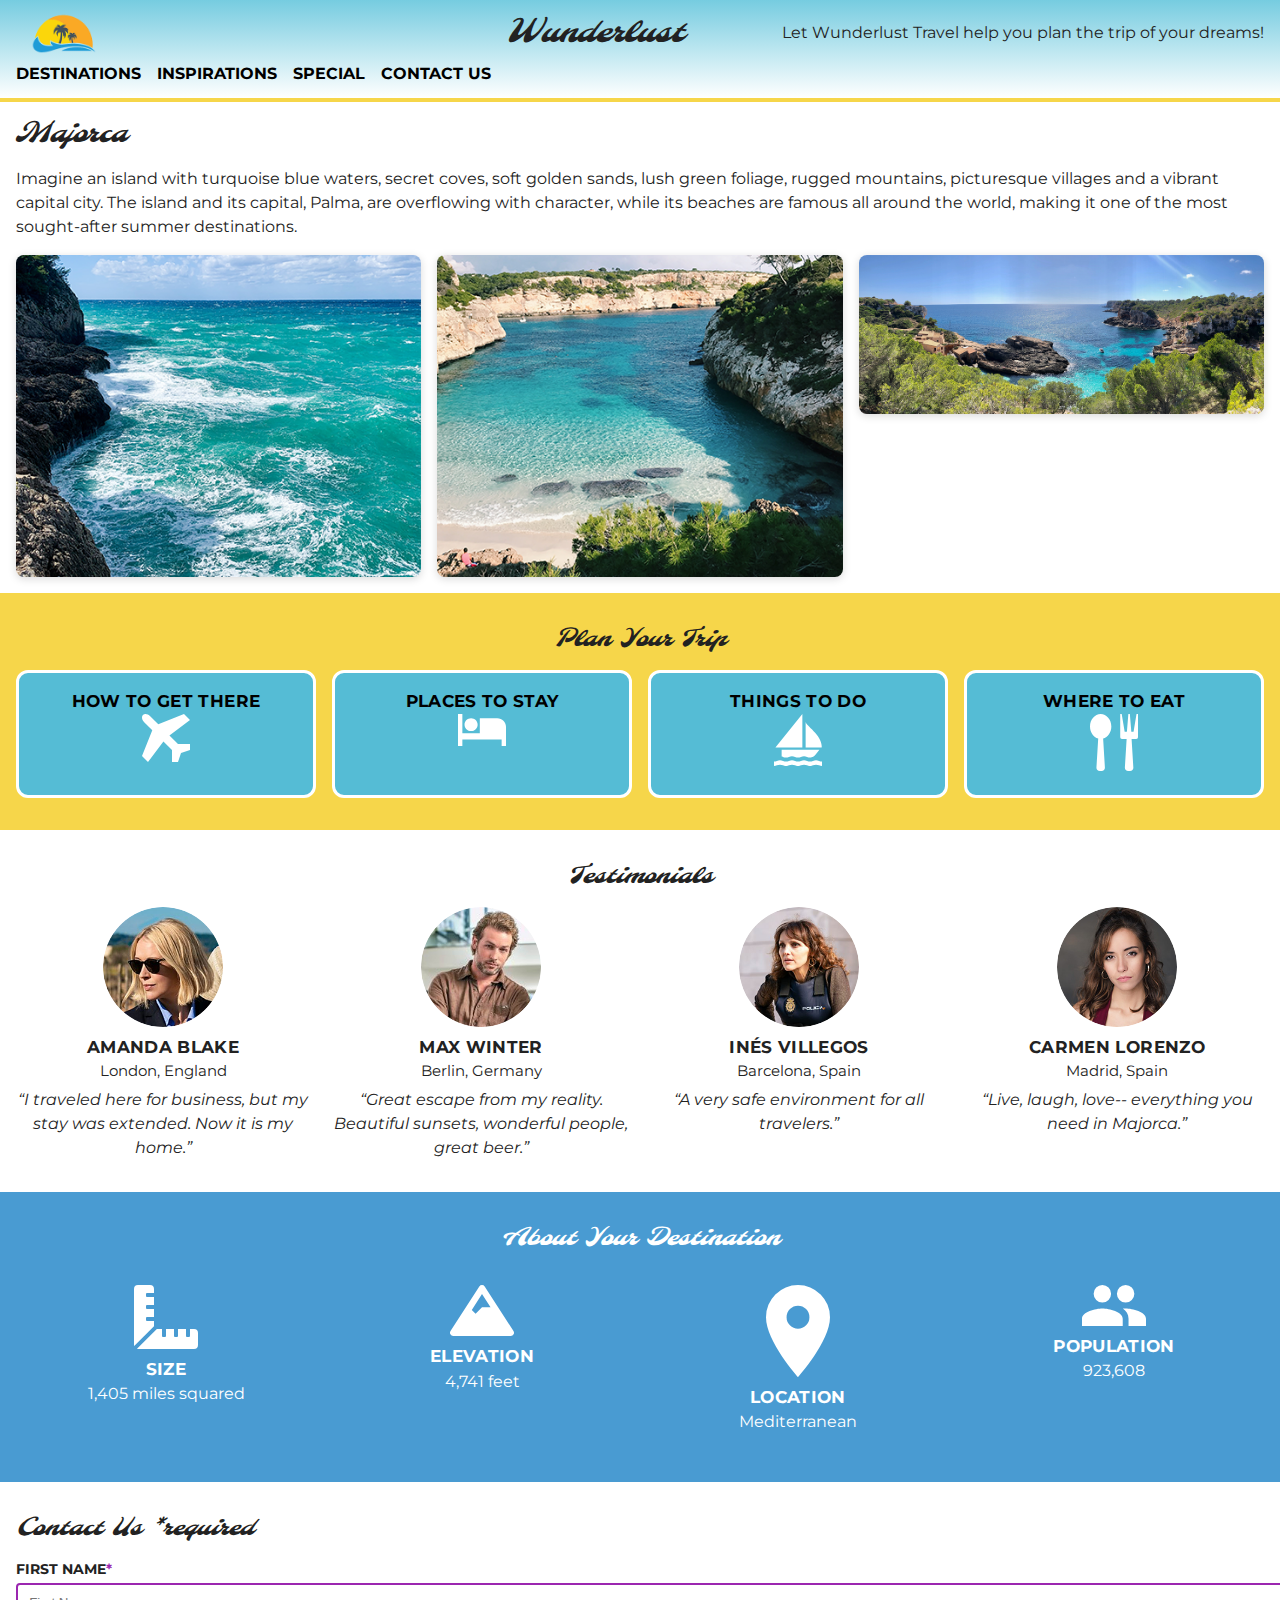
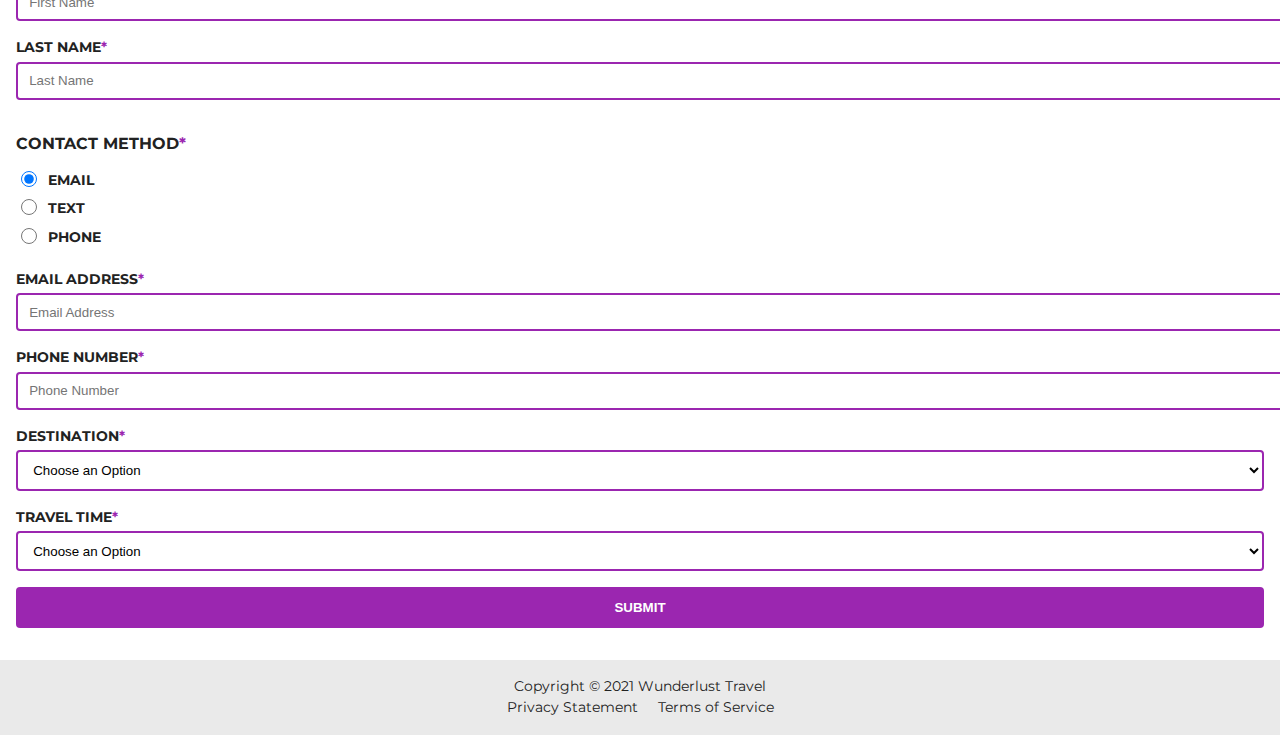
<file: index.html>
﻿<!DOCTYPE html>
<html lang="en">
<head>
    <meta charset="utf-8">
    <meta name="viewport" content="width=device-width, initial-scale=1">
    <meta name="author" content="Jessica Barnett, Christina Carrasquilla">
    <meta name="description" content="Let Wunderlust Travel take you to beautiful Majorca this year! Majorca is a beautiful island and offers beauty and fun to its visitors">
    <meta name="keywords" content="travel, majorca, beach, island, vacation, destination, getaway, restaurants in majorca, entertainment in majorca, testimonials from visitors">
    <title>Wunderlust Travel</title>
    <meta name="robots" content="index,follow">

    <!-- ~~~~~~~~~~ TWITTER CARD TAGS ~~~~~~~~~~ -->
    <meta name="twitter:card" content="summary_large_image">
    <meta name="twitter:site" content="@wunderlusttravel">
    <meta name="twitter:creator" content="@wunderlusttravel">
    <meta name="twitter:title" content="Wunderlust Travel: Majorca">
    <meta name="twitter:description" content="Let Wunderlust Travel take you to beautiful Majorca this year! Majorca is a beautiful island and offers beauty and fun to its visitors">
    <meta name="twitter:image" content="https://wunderlusttravel.com/images/majorca-cove.png">

    <!-- ~~~~~~~~~~ OPEN GRAPH META TAGS ~~~~~~~~~~ -->
    <meta property="og:title" content="See Majorca with Wunderlust Travel">
    <meta property="og:type" content="website">
    <meta property="og:image" content="https://wunderlusttravel.com/images/majorca-cove.png">
    <meta property="og:url" content="https://wunderlusttravel.com/majorca">
    <meta property="og:description" content="Let Wunderlust Travel take you to beautiful Majorca this year! Majorca is a beautiful island and offers beauty and fun to its visitors">
    <!-- ~~~~~~~~~~FAVICON ~~~~~~~~~~ -->
    <link rel="shortcut icon" href="images/favicon.png">

    <!-- ~~~~~~~~~~ GOOGLE FONTS ~~~~~~~~~~ -->
    <link rel="preconnect" href="https://fonts.googleapis.com">
    <link rel="preconnect" href="https://fonts.gstatic.com" crossorigin>
    <link href="https://fonts.googleapis.com/css2?family=Molle:ital@1&family=Montserrat:wght@400;600&display=swap" rel="stylesheet">
    <link href="styles.css" rel="stylesheet">
</head>
<body>
    <a id="skip" href="#main-content">Skip to Main Content</a>
    <!-- styling skip links: https://webaim.org/techniques/css/invisiblecontent/ -->
    <header>
        <a href="index.html" id="logo"><img src="images/logo.png" alt="The Wunderlust logo shows blue waves and the outline of two palm trees against an orange sun"></a>
        <h1>Wunderlust</h1>
        <p>Let Wunderlust Travel help you plan the trip of your dreams!</p>
        <nav>
            <div id="menu-toggle">
                <!-- responsive menu code from (with changes made to match mockups): https://css-tricks.com/three-css-alternatives-to-javascript-navigation/ -->
                <h2 class="sr-only">Main Navigation</h2>
                <!-- hidden but accessible headings from: https://webaim.org/techniques/css/invisiblecontent/ -->
                <input name="toggle" id="toggle" type="checkbox">
                <label for="toggle">Menu</label>
                <ul>
                    <li class="active"><a href="#">Destinations</a></li>
                    <li><a href="#">Inspirations</a></li>
                    <li><a href="#">Special</a></li>
                    <li><a href="#">Contact Us</a></li>
                </ul>
            </div>
        </nav>
    </header>
    <main id="main-content">
        <article>
            <div id="intro">
                <h2>Majorca</h2>
                <p>Imagine an island with turquoise blue waters, secret coves, soft golden sands, lush green foliage, rugged mountains, picturesque villages and a vibrant capital city. The island and its capital, Palma, are overflowing with character, while its beaches are famous all around the world, making it one of the most sought-after summer destinations.</p>
                <div id="img-grid">
                    <img src="images/majorca-waves.png" alt="Turquoise blue waters with white wave caps crashing against a rock cliff">
                    <img src="images/majorca-beach.png" alt="A calm cove with turquoise waters calmly lapping at a light sand beach">
                    <picture>
                        <source srcset="images/majorca-cove-small.png"
                                media="(max-width: 500px)">
                        <img src="images/majorca-cove.png" alt="Deep blue water leading to the horizon with the island and trees in the foreground">
                    </picture>
                </div>
            </div>
            <section id="plan">
                <h3>Plan Your Trip</h3>
                <div>
                    <section>
                        <h4>How to Get There</h4>
                        <a href="#" title="Search for flights">
                            <img src="images/get.svg" alt="airplane icon">
                        </a>
                    </section>
                    <section>
                        <h4>Places to Stay</h4>
                        <a href="#" title="Search for hotels">
                            <img src="images/stay.svg" alt="bed icon">
                        </a>
                    </section>
                    <section>
                        <h4>Things to Do</h4>
                        <a href="#" title="Search for Activities">
                            <img src="images/do.svg" alt="sailboat icon">
                        </a>
                    </section>
                    <section>
                        <h4>Where to Eat</h4>
                        <a href="#" title="Search for Restaurants">
                            <img src="images/eat.svg" alt="fork and spoon icon">
                        </a>
                    </section>
                </div>
            </section>
            <section id="testimonials">
                <h3>Testimonials</h3>
                <div>
                    <section>
                        <img src="images/miranda-blake.png" alt="Miranda Blake has a blonde bob and is wearing dark sunglasses">
                        <h4>Amanda Blake</h4>
                        <p>London, England</p>
                        <q>I traveled here for business, but my stay was extended. Now it is my home.</q>
                    </section>
                    <section>
                        <img src="images/max-winter.png" alt="Max Winter has dark blonde hair and a trimmed beard and mustache">
                        <h4>Max Winter</h4>
                        <p>Berlin, Germany</p>
                        <q>Great escape from my reality. Beautiful sunsets, wonderful people, great beer.</q>
                    </section>
                    <section>
                        <img src="images/ines-villegoes.png" alt="Ines Villegos has shoulder-length, wavy, brown hair and is wearing a brown sweater">
                        <h4>Inés Villegos</h4>
                        <p>Barcelona, Spain</p>
                        <q>A very safe environment for all travelers.</q>
                    </section>
                    <section>
                        <img src="images/carmen-lorenzo.png" alt="Carmen Lorenzo has long, dark brown hair and is wearing gold hoop earrings">
                        <h4>Carmen Lorenzo</h4>
                        <p>Madrid, Spain</p>
                        <q>Live, laugh, love-- everything you need in Majorca.</q>
                    </section>
                </div>
            </section>
            <section id="about">
                <h3>About Your Destination</h3>
                <div>
                    <section>
                        <img src="images/size.svg" alt="ruler icon">
                        <h4>Size</h4>
                        <p>1,405 miles squared</p>
                    </section>
                    <section>
                        <img src="images/elevation.svg" alt="mountain icon">
                        <h4>Elevation</h4>
                        <p>4,741 feet</p>
                    </section>
                    <section>
                        <img src="images/location.svg" alt="location pin icon">
                        <h4>Location</h4>
                        <p>Mediterranean</p>
                    </section>
                    <section>
                        <img src="images/population.svg" alt="people icon">
                        <h4>Population</h4>
                        <p>923,608</p>
                    </section>
                </div>
            </section>
            <section id="contact">
                <h3>Contact Us <span class="form-required">*required</span></h3>
                <form method="post" action="https://wp.zybooks.com/form-viewer.php">
                    <div id="names">
                        <label for="fName">First Name<span class="required">*</span></label>
                        <input type="text" name="fName" id="fName" autocomplete="given-name" placeholder="First Name" required>
                        <!-- custom input styles from https://moderncss.dev/custom-css-styles-for-form-inputs-and-textareas/ -->
                        <label for="lName">Last Name<span class="required">*</span></label>
                        <input type="text" name="lName" id="lName" autocomplete="family-name" placeholder="Last Name" required>
                    </div>
                    <div id="nums">
                        <fieldset>
                            <legend>Contact Method<span class="required">*</span></legend>
                            <!-- custom radio button styles from https://moderncss.dev/pure-css-custom-styled-radio-buttons/ -->
                            <label for="prefEmail">
                                <span class="radio-input">
                                    <input type="radio" name="contactPref" id="prefEmail" required checked>
                                    <span class="radio-control"></span>
                                </span>
                                <span class="radio-label">Email</span>
                            </label>
                            <label for="prefText">
                                <span class="radio-input">
                                    <input type="radio" name="contactPref" id="prefText">
                                    <span class="radio-control"></span>
                                </span>
                                <span class="radio-label">Text</span>
                            </label>
                            <label for="prefPhone">
                                <span class="radio-input">
                                    <input type="radio" name="contactPref" id="prefPhone">
                                    <span class="radio-control"></span>
                                </span>
                                <span class="radio-label">Phone</span>
                            </label>
                        </fieldset>
                        <label for="email">Email Address<span class="required">*</span></label>
                        <input type="email" name="email" id="email" autocomplete="email" placeholder="Email Address" required>
                        <label for="phone">Phone Number<span class="required">*</span></label>
                        <input type="tel" name="phone" id="phone" autocomplete="tel" placeholder="Phone Number" required>
                    </div>
                    <div id="selects">
                        <!-- custom select styles from: https://moderncss.dev/custom-select-styles-with-pure-css/ -->
                        <label for="destination">Destination<span class="required">*</span></label>
                        <div class="custom-select">
                            <select name="destination" id="destination" required>
                                <option value="" disabled selected>Choose an Option</option>
                                <option value="barcelona">Barcelona</option>
                                <option value="granada">Granada</option>
                                <option value="ibiza">Ibiza</option>
                                <option value="madrid">Madrid</option>
                                <option value="majora">Majora</option>
                                <option value="seville">Seville</option>
                                <option value="tenerife">Tenerife</option>
                                <option value="valencia">Valencia</option>
                            </select>
                            <span class="focus"></span>
                        </div>
                        <label for="travelTime">Travel Time<span class="required">*</span></label>
                        <div class="custom-select">
                            <select name="travelTime" id="travelTime" required>
                                <option value="" disabled selected>Choose an Option</option>
                                <option value="fall">Fall</option>
                                <option value="winter">Winter</option>
                                <option value="spring">Spring</option>
                                <option value="summer">Summer</option>
                                <option value="flexible">Flexible</option>
                            </select>
                            <span class="focus"></span>
                        </div>
                        <input type="submit" name="mySubmit" id="mySubmit" value="Submit">
                    </div>
                </form>
            </section>
        </article>
    </main>
    <footer>
        <p>Copyright &copy; 2021 Wunderlust Travel</p>
        <a href="#">Privacy Statement</a>
        <a href="#">Terms of Service</a>
    </footer>
</body>
</html>
</file>
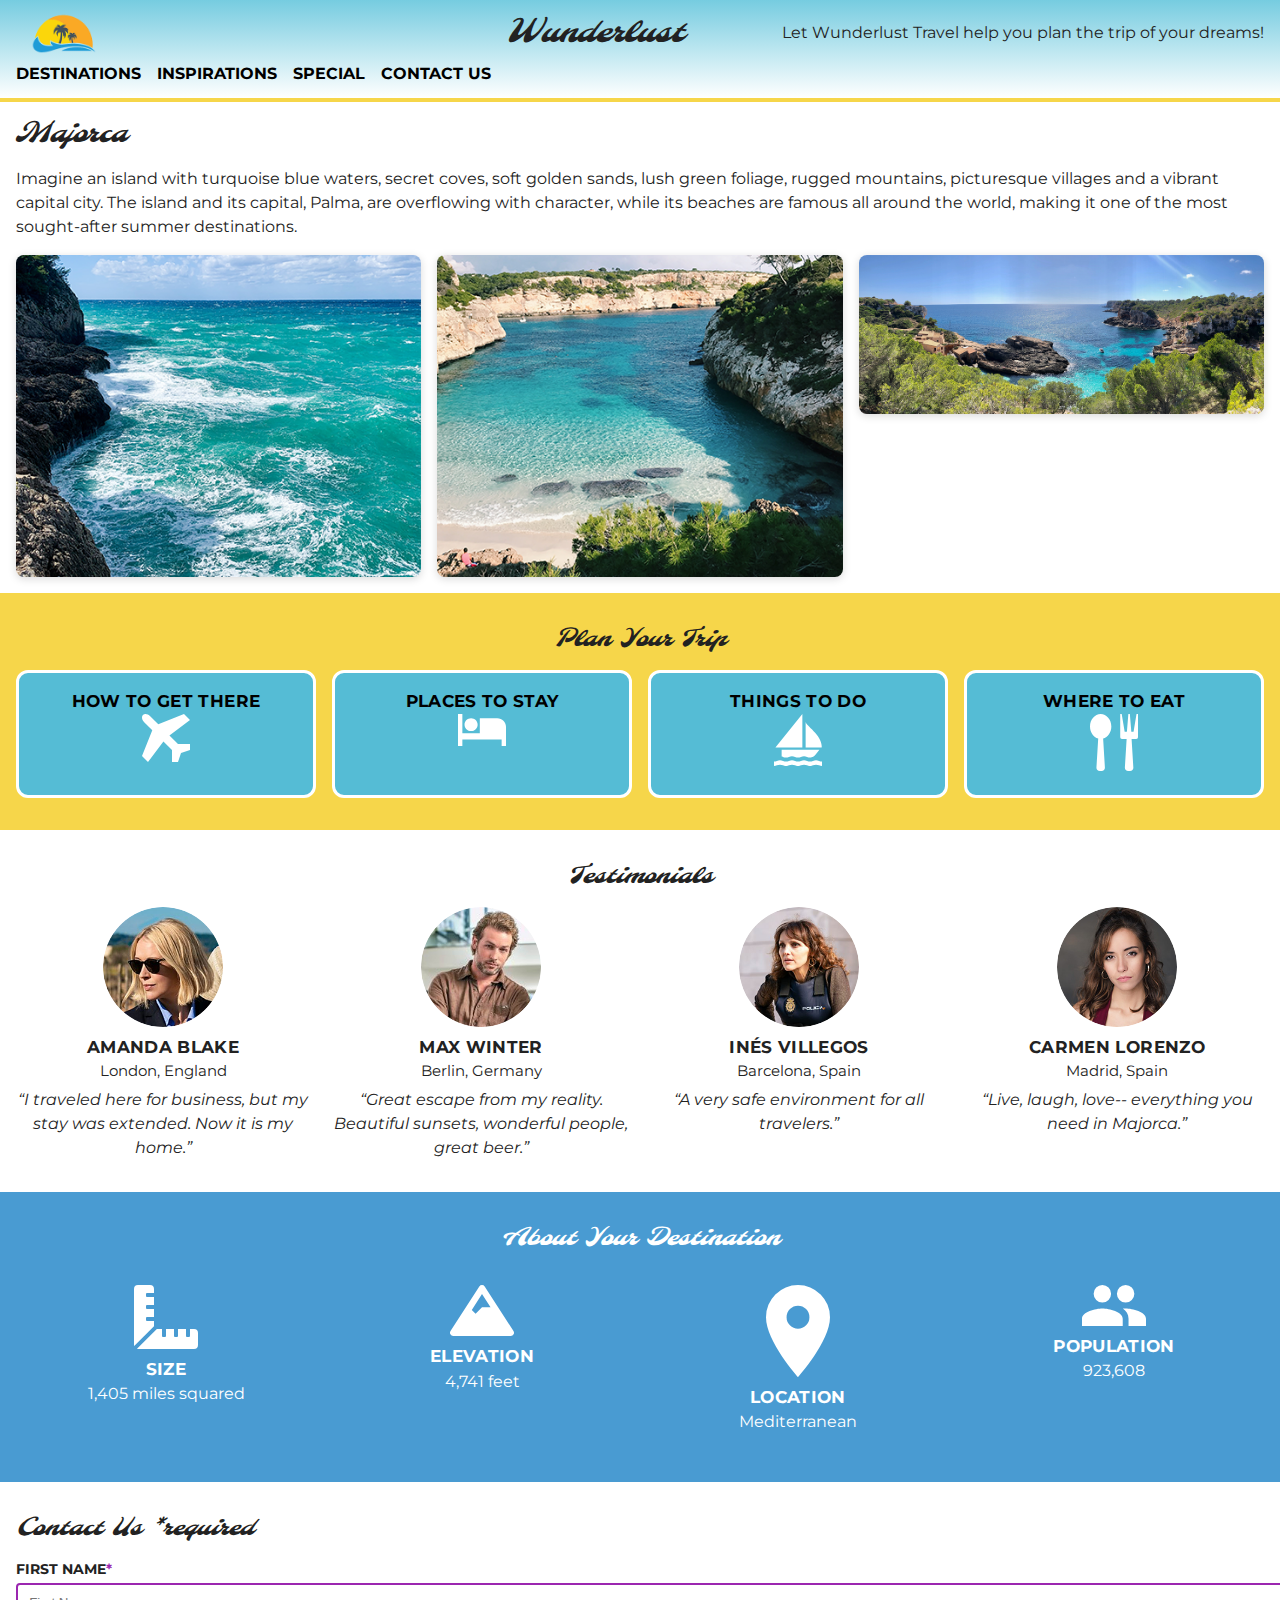
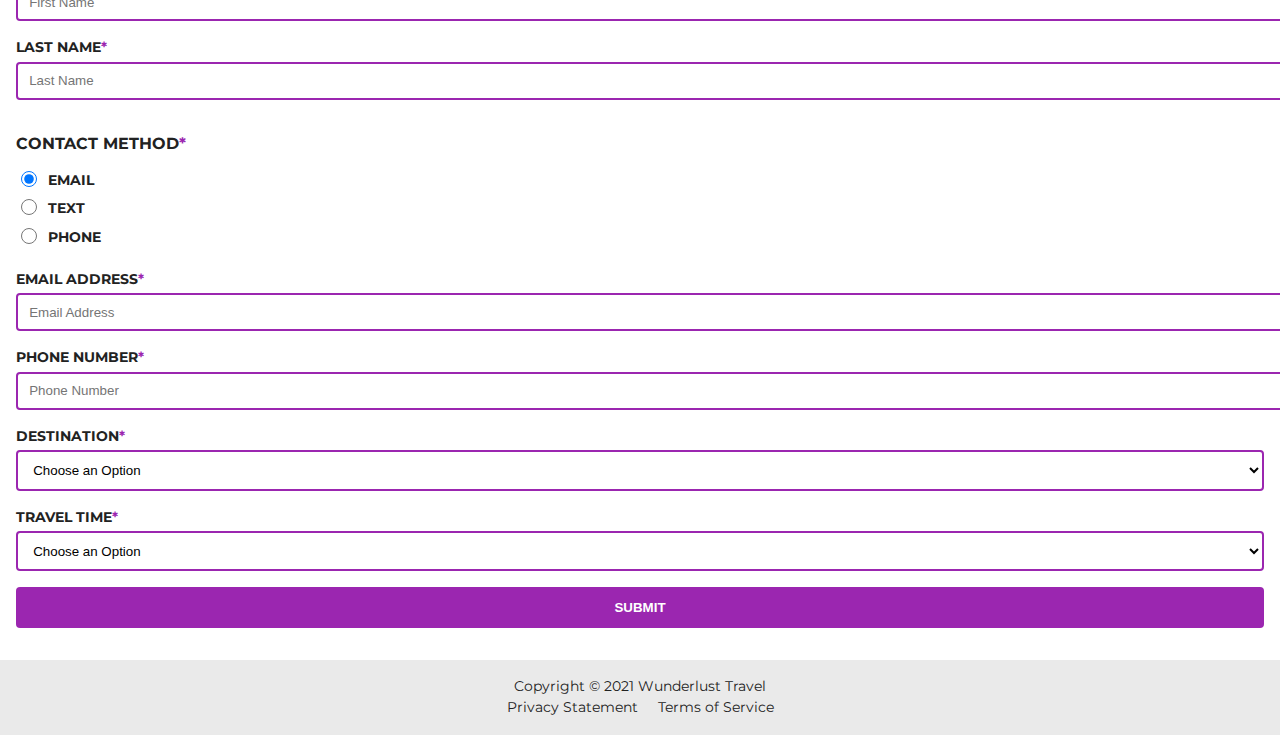
<file: HTMLPage1.html>
﻿<!DOCTYPE html>
<html lang="en">
<head>
    <meta charset="utf-8">
    <meta name="viewport" content="width=device-width, initial-scale=1">
    <meta name="author" content="Jessica Barnett, Christina Carrasquilla">
    <meta name="description" content="Let Wunderlust Travel take you to beautiful Majorca this year! Majorca is a beautiful island and offers beauty and fun to its visitors">
    <meta name="keywords" content="travel, majorca, beach, island, vacation, destination, getaway, restaurants in majorca, entertainment in majorca, testimonials from visitors">
    <title>Wunderlust Travel</title>
    <meta name="robots" content="index,follow">

    <!-- ~~~~~~~~~~ TWITTER CARD TAGS ~~~~~~~~~~ -->
    <meta name="twitter:card" content="summary_large_image">
    <meta name="twitter:site" content="@wunderlusttravel">
    <meta name="twitter:creator" content="@wunderlusttravel">
    <meta name="twitter:title" content="Wunderlust Travel: Majorca">
    <meta name="twitter:description" content="Let Wunderlust Travel take you to beautiful Majorca this year! Majorca is a beautiful island and offers beauty and fun to its visitors">
    <meta name="twitter:image" content="https://wunderlusttravel.com/images/majorca-cove.png">

    <!-- ~~~~~~~~~~ OPEN GRAPH META TAGS ~~~~~~~~~~ -->
    <meta property="og:title" content="See Majorca with Wunderlust Travel">
    <meta property="og:type" content="website">
    <meta property="og:image" content="https://wunderlusttravel.com/images/majorca-cove.png">
    <meta property="og:url" content="https://wunderlusttravel.com/majorca">
    <meta property="og:description" content="Let Wunderlust Travel take you to beautiful Majorca this year! Majorca is a beautiful island and offers beauty and fun to its visitors">
    <!-- ~~~~~~~~~~FAVICON ~~~~~~~~~~ -->
    <link rel="shortcut icon" href="images/favicon.png">

    <!-- ~~~~~~~~~~ GOOGLE FONTS ~~~~~~~~~~ -->
    <link rel="preconnect" href="https://fonts.googleapis.com">
    <link rel="preconnect" href="https://fonts.gstatic.com" crossorigin>
    <link href="https://fonts.googleapis.com/css2?family=Molle:ital@1&family=Montserrat:wght@400;600&display=swap" rel="stylesheet">
    <link href="styles.css" rel="stylesheet">
</head>
<body>
    <a id="skip" href="#main-content">Skip to Main Content</a>
    <!-- styling skip links: https://webaim.org/techniques/css/invisiblecontent/ -->
    <header>
        <a href="index.html" id="logo"><img src="images/logo.png" alt="The Wunderlust logo shows blue waves and the outline of two palm trees against an orange sun"></a>
        <h1>Wunderlust</h1>
        <p>Let Wunderlust Travel help you plan the trip of your dreams!</p>
        <nav>
            <div id="menu-toggle">
                <!-- responsive menu code from (with changes made to match mockups): https://css-tricks.com/three-css-alternatives-to-javascript-navigation/ -->
                <h2 class="sr-only">Main Navigation</h2>
                <!-- hidden but accessible headings from: https://webaim.org/techniques/css/invisiblecontent/ -->
                <input name="toggle" id="toggle" type="checkbox">
                <label for="toggle">Menu</label>
                <ul>
                    <li class="active"><a href="#">Destinations</a></li>
                    <li><a href="#">Inspirations</a></li>
                    <li><a href="#">Special</a></li>
                    <li><a href="#">Contact Us</a></li>
                </ul>
            </div>
        </nav>
    </header>
    <main id="main-content">
        <article>
            <div id="intro">
                <h2>Majorca</h2>
                <p>Imagine an island with turquoise blue waters, secret coves, soft golden sands, lush green foliage, rugged mountains, picturesque villages and a vibrant capital city. The island and its capital, Palma, are overflowing with character, while its beaches are famous all around the world, making it one of the most sought-after summer destinations.</p>
                <div id="img-grid">
                    <img src="images/majorca-waves.png" alt="Turquoise blue waters with white wave caps crashing against a rock cliff">
                    <img src="images/majorca-beach.png" alt="A calm cove with turquoise waters calmly lapping at a light sand beach">
                    <picture>
                        <source srcset="images/majorca-cove-small.png"
                                media="(max-width: 500px)">
                        <img src="images/majorca-cove.png" alt="Deep blue water leading to the horizon with the island and trees in the foreground">
                    </picture>
                </div>
            </div>
            <section id="plan">
                <h3>Plan Your Trip</h3>
                <div>
                    <section>
                        <h4>How to Get There</h4>
                        <a href="#" title="Search for flights">
                            <img src="images/get.svg" alt="airplane icon">
                        </a>
                    </section>
                    <section>
                        <h4>Places to Stay</h4>
                        <a href="#" title="Search for hotels">
                            <img src="images/stay.svg" alt="bed icon">
                        </a>
                    </section>
                    <section>
                        <h4>Things to Do</h4>
                        <a href="#" title="Search for Activities">
                            <img src="images/do.svg" alt="sailboat icon">
                        </a>
                    </section>
                    <section>
                        <h4>Where to Eat</h4>
                        <a href="#" title="Search for Restaurants">
                            <img src="images/eat.svg" alt="fork and spoon icon">
                        </a>
                    </section>
                </div>
            </section>
            <section id="testimonials">
                <h3>Testimonials</h3>
                <div>
                    <section>
                        <img src="images/miranda-blake.png" alt="Miranda Blake has a blonde bob and is wearing dark sunglasses">
                        <h4>Amanda Blake</h4>
                        <p>London, England</p>
                        <q>I traveled here for business, but my stay was extended. Now it is my home.</q>
                    </section>
                    <section>
                        <img src="images/max-winter.png" alt="Max Winter has dark blonde hair and a trimmed beard and mustache">
                        <h4>Max Winter</h4>
                        <p>Berlin, Germany</p>
                        <q>Great escape from my reality. Beautiful sunsets, wonderful people, great beer.</q>
                    </section>
                    <section>
                        <img src="images/ines-villegoes.png" alt="Ines Villegos has shoulder-length, wavy, brown hair and is wearing a brown sweater">
                        <h4>Inés Villegos</h4>
                        <p>Barcelona, Spain</p>
                        <q>A very safe environment for all travelers.</q>
                    </section>
                    <section>
                        <img src="images/carmen-lorenzo.png" alt="Carmen Lorenzo has long, dark brown hair and is wearing gold hoop earrings">
                        <h4>Carmen Lorenzo</h4>
                        <p>Madrid, Spain</p>
                        <q>Live, laugh, love-- everything you need in Majorca.</q>
                    </section>
                </div>
            </section>
            <section id="about">
                <h3>About Your Destination</h3>
                <div>
                    <section>
                        <img src="images/size.svg" alt="ruler icon">
                        <h4>Size</h4>
                        <p>1,405 miles squared</p>
                    </section>
                    <section>
                        <img src="images/elevation.svg" alt="mountain icon">
                        <h4>Elevation</h4>
                        <p>4,741 feet</p>
                    </section>
                    <section>
                        <img src="images/location.svg" alt="location pin icon">
                        <h4>Location</h4>
                        <p>Mediterranean</p>
                    </section>
                    <section>
                        <img src="images/population.svg" alt="people icon">
                        <h4>Population</h4>
                        <p>923,608</p>
                    </section>
                </div>
            </section>
            <section id="contact">
                <h3>Contact Us <span class="form-required">*required</span></h3>
                <form method="post" action="https://wp.zybooks.com/form-viewer.php">
                    <div id="names">
                        <label for="fName">First Name<span class="required">*</span></label>
                        <input type="text" name="fName" id="fName" autocomplete="given-name" placeholder="First Name" required>
                        <!-- custom input styles from https://moderncss.dev/custom-css-styles-for-form-inputs-and-textareas/ -->
                        <label for="lName">Last Name<span class="required">*</span></label>
                        <input type="text" name="lName" id="lName" autocomplete="family-name" placeholder="Last Name" required>
                    </div>
                    <div id="nums">
                        <fieldset>
                            <legend>Contact Method<span class="required">*</span></legend>
                            <!-- custom radio button styles from https://moderncss.dev/pure-css-custom-styled-radio-buttons/ -->
                            <label for="prefEmail">
                                <span class="radio-input">
                                    <input type="radio" name="contactPref" id="prefEmail" required checked>
                                    <span class="radio-control"></span>
                                </span>
                                <span class="radio-label">Email</span>
                            </label>
                            <label for="prefText">
                                <span class="radio-input">
                                    <input type="radio" name="contactPref" id="prefText">
                                    <span class="radio-control"></span>
                                </span>
                                <span class="radio-label">Text</span>
                            </label>
                            <label for="prefPhone">
                                <span class="radio-input">
                                    <input type="radio" name="contactPref" id="prefPhone">
                                    <span class="radio-control"></span>
                                </span>
                                <span class="radio-label">Phone</span>
                            </label>
                        </fieldset>
                        <label for="email">Email Address<span class="required">*</span></label>
                        <input type="email" name="email" id="email" autocomplete="email" placeholder="Email Address" required>
                        <label for="phone">Phone Number<span class="required">*</span></label>
                        <input type="tel" name="phone" id="phone" autocomplete="tel" placeholder="Phone Number" required>
                    </div>
                    <div id="selects">
                        <!-- custom select styles from: https://moderncss.dev/custom-select-styles-with-pure-css/ -->
                        <label for="destination">Destination<span class="required">*</span></label>
                        <div class="custom-select">
                            <select name="destination" id="destination" required>
                                <option value="" disabled selected>Choose an Option</option>
                                <option value="barcelona">Barcelona</option>
                                <option value="granada">Granada</option>
                                <option value="ibiza">Ibiza</option>
                                <option value="madrid">Madrid</option>
                                <option value="majora">Majora</option>
                                <option value="seville">Seville</option>
                                <option value="tenerife">Tenerife</option>
                                <option value="valencia">Valencia</option>
                            </select>
                            <span class="focus"></span>
                        </div>
                        <label for="travelTime">Travel Time<span class="required">*</span></label>
                        <div class="custom-select">
                            <select name="travelTime" id="travelTime" required>
                                <option value="" disabled selected>Choose an Option</option>
                                <option value="fall">Fall</option>
                                <option value="winter">Winter</option>
                                <option value="spring">Spring</option>
                                <option value="summer">Summer</option>
                                <option value="flexible">Flexible</option>
                            </select>
                            <span class="focus"></span>
                        </div>
                        <input type="submit" name="mySubmit" id="mySubmit" value="Submit">
                    </div>
                </form>
            </section>
        </article>
    </main>
    <footer>
        <p>Copyright &copy; 2021 Wunderlust Travel</p>
        <a href="#">Privacy Statement</a>
        <a href="#">Terms of Service</a>
    </footer>
</body>
</html>
</file>
<file: styles.css>
﻿/* ========= Wunderlust Majorca — styles.css =========
  
   ------------------------------------------------- */

/* ---------- RESET (Meyer v2 trimmed) ---------- */
html, body, div, span, applet, object, iframe,
h1, h2, h3, h4, h5, h6, p, blockquote, pre,
a, abbr, acronym, address, big, cite, code,
del, dfn, em, img, ins, kbd, q, s, samp, small,
strike, strong, sub, sup, tt, var, b, u, i, center,
dl, dt, dd, ol, ul, li, fieldset, form, label, legend,
table, caption, tbody, tfoot, thead, tr, th, td,
article, aside, canvas, details, embed, figure,
figcaption, footer, header, hgroup, menu, nav,
output, ruby, section, summary, time, mark, audio, video {
    margin: 0;
    padding: 0;
    border: 0;
    font: inherit;
    vertical-align: baseline;
}

article, aside, details, figcaption, figure,
footer, header, hgroup, menu, nav, section {
    display: block;
}

ol, ul {
    list-style: none;
}

table {
    border-collapse: collapse;
    border-spacing: 0;
}

/* ---------- ROOT / TOKENS ---------- */
:root {
    --yellow: #F6D64A;
    --teal: #55BCD5;
    --purple: #9B26B0;
    --blue: #499BD2;
    --dark: #222222;
    --light: #EAEAEA;
    --white: #FFFFFF;
    --black: #000000;
    --header-gradient: linear-gradient(to bottom, #76cce0, #ffffff);
    --heading: "Molle", cursive;
    --body: "Montserrat", Helvetica, Arial, sans-serif;
    /* rhythm */
    --gap-1: .5rem;
    --gap-2: 1rem;
    --gap-3: 1.5rem;
}

/* ---------- BASE TYPOGRAPHY ---------- */
html {
    font-size: 16px;
}

body {
    line-height: 1.5;
    font-family: var(--body);
    color: var(--dark);
    background: var(--white);
}

h1, h2, h3 {
    font-family: var(--heading);
    font-style: italic;
    line-height: 1.2;
}

h1 {
    font-size: 2rem;
}

h2 {
    font-size: 1.75rem;
}

h3 {
    font-size: 1.5rem;
}

h4 {
    font-family: var(--body);
    text-transform: uppercase;
    font-weight: 700;
    font-size: 1.05rem;
    letter-spacing: .02em;
}

/* ---------- ACCESSIBILITY ---------- */
.sr-only {
    position: absolute;
    width: 1px;
    height: 1px;
    padding: 0;
    margin: 0;
    overflow: hidden;
    clip: rect(0,0,0,0);
    white-space: nowrap;
    border: 0;
}

#skip {
    position: absolute;
    left: 0;
    top: -40px;
    background: var(--black);
    color: var(--white);
    padding: .5rem .75rem;
    z-index: 999;
}

    #skip:focus {
        top: 0;
    }

/* =====================================================
   HEADER
   ===================================================== */
header {
    display: grid;
    grid-template-columns: auto 1fr;
    gap: var(--gap-1) var(--gap-2);
    align-items: center;
    background: var(--header-gradient);
    padding: .75rem 1rem;
    border-bottom: 4px solid var(--yellow);
}

/* logo */
#logo img {
    width: 96px;
    height: auto;
    display: block;
}

/* title + tagline */
.title-group {
    text-align: center;
}

    .title-group h1 {
        margin: 0;
        font-size: 1.9rem;
    }

    .title-group p {
        margin: .25rem 0 0;
        font-size: .95rem;
    }

/* nav (mobile: yellow button) */
nav#menu-toggle {
    grid-column: 1 / -1;
    justify-self: end;
    width: 100%;
}

#menu-toggle input {
    position: absolute;
    opacity: 0;
}

#menu-toggle label {
    display: inline-block;
    padding: .45rem 1rem;
    background: var(--yellow);
    color: var(--black);
    border: 0;
    border-radius: .35rem;
    font-weight: 700;
    text-transform: uppercase;
    cursor: pointer;
}

#menu-toggle ul {
    display: none;
    margin: .75rem 0 0;
    padding: 0;
    background: var(--teal);
    border-radius: .5rem;
}

#menu-toggle input:checked + label + ul {
    display: block;
}

#menu-toggle li a {
    display: block;
    padding: .75rem 1rem;
    color: var(--black);
    text-decoration: none;
    font-weight: 700;
    text-transform: uppercase;
}

@media (hover:hover) {
    #menu-toggle li a:hover {
        background: rgba(255,255,255,.35);
    }
}

/* =====================================================
   INTRO
   ===================================================== */
#intro {
    padding: 1rem;
    display: grid;
    gap: var(--gap-2);
}

    #intro h2 {
        margin: 0;
    }

    #intro p {
        margin: 0;
    }

/* image grid: 1 → 2 → 3 cols */
#img-grid {
    display: grid;
    grid-template-columns: 1fr;
    gap: var(--gap-2);
}

    #img-grid img,
    #img-grid picture img {
        width: 100%;
        height: auto;
        display: block;
        border-radius: .5rem;
        box-shadow: 0 2px 8px rgba(0,0,0,.15);
    }

/* =====================================================
   PLAN
   ===================================================== */
#plan {
    background: var(--yellow);
    padding: 2rem 1rem;
    text-align: center;
}

    #plan h3 {
        margin: 0 0 1rem;
    }

    #plan > div {
        display: grid;
        gap: var(--gap-2);
        grid-template-columns: 1fr;
    }

    #plan section {
        background: var(--teal);
        color: var(--black);
        padding: 1rem;
        border-radius: .75rem;
        border: 3px solid var(--white);
    }

    #plan img {
        width: 48px;
        height: auto;
        display: block;
        margin: 0 auto .5rem;
    }

/* =====================================================
   TESTIMONIALS
   ===================================================== */
#testimonials {
    padding: 2rem 1rem;
    text-align: center;
}

    #testimonials h3 {
        margin: 0 0 1rem;
    }

    #testimonials > div {
        display: grid;
        gap: var(--gap-3);
        grid-template-columns: 1fr;
    }

    #testimonials section img {
        width: 120px;
        height: 120px;
        object-fit: cover;
        border-radius: 50%;
        display: block;
        margin: 0 auto .5rem;
    }

    #testimonials h4 {
        margin: .25rem 0 0;
    }

    #testimonials p {
        margin: 0;
        font-size: .95rem;
        color: var(--dark);
    }

    #testimonials q {
        display: block;
        font-style: italic;
        margin-top: .35rem;
    }

/* =====================================================
   ABOUT
   ===================================================== */
#about {
    background: var(--blue);
    color: var(--white);
    padding: 2rem 1rem;
    text-align: center;
}

    #about h3 {
        margin: 0 0 1rem;
    }

    #about > div {
        display: grid;
        gap: var(--gap-2);
        grid-template-columns: 1fr;
    }

    #about section {
        padding: 1rem;
    }

    #about img {
        width: 64px;
        height: auto;
        display: block;
        margin: 0 auto .5rem;
    }

/* =====================================================
   CONTACT
   ===================================================== */
#contact {
    padding: 2rem 1rem;
}

    #contact h3 {
        margin: 0 0 1rem;
    }

label {
    font-weight: 700;
    text-transform: uppercase;
    font-size: .85rem;
    display: block;
}

/* inputs */
input[type="text"], input[type="email"], input[type="tel"] {
    width: 100%;
    padding: .6rem .7rem;
    border: 2px solid var(--purple);
    border-radius: 4px;
    margin: .25rem 0 1rem;
}

.required {
    color: var(--purple);
}

/* radio group */
fieldset {
    border: 0;
    margin: 1rem 0;
    padding: 0;
}

    fieldset legend {
        font-weight: 700;
        text-transform: uppercase;
        margin-bottom: .5rem;
    }

    fieldset label {
        display: grid;
        grid-template-columns: min-content auto;
        align-items: center;
        gap: .5rem;
        margin: .25rem 0;
    }

input[type="radio"] {
    width: 1rem;
    height: 1rem;
}

/* custom select wrapper (simple) */
select {
    width: 100%;
    padding: .6rem .7rem;
    border: 2px solid var(--purple);
    border-radius: 4px;
    background: var(--white);
    margin: .25rem 0 1rem;
}

/* submit */
#mySubmit {
    width: 100%;
    padding: .8rem 1rem;
    border: 0;
    border-radius: 4px;
    background: var(--purple);
    color: var(--white);
    font-weight: 700;
    text-transform: uppercase;
    cursor: pointer;
}

/* =====================================================
   FOOTER
   ===================================================== */
footer {
    background: var(--light);
    text-align: center;
    padding: 1rem;
    font-size: .9rem;
}

    footer a {
        color: var(--dark);
        text-decoration: none;
        margin: 0 .5rem;
    }

@media (hover:hover) {
    footer a:hover {
        text-decoration: underline;
    }
}

/* =====================================================
   BREAKPOINTS
   ===================================================== */

/* Tablet ≥600px */
@media (min-width: 600px) {
    /* align title left on tablet+ */
    .title-group {
        text-align: left;
    }

    /* intro images → 2 columns, third spans full width per spec if desired */
    #img-grid {
        grid-template-columns: 1fr 1fr;
    }
    /* Keep third image full width:
     #img-grid > *:nth-child(3){ grid-column: 1 / -1; } */

    /* plan / testimonials / about → 2 columns */
    #plan > div,
    #testimonials > div,
    #about > div {
        grid-template-columns: 1fr 1fr;
    }

    /* nav dropdown becomes a popover on the right */
    #menu-toggle {
        width: auto;
    }

        #menu-toggle ul {
            position: absolute;
            right: 1rem;
            min-width: 220px;
            padding: .5rem;
            background: var(--white);
            border: 2px solid var(--yellow);
            border-radius: .5rem;
        }
}

/* Desktop ≥900px */
@media (min-width: 900px) {
    header {
        grid-template-columns: auto 1fr auto;
    }

    nav#menu-toggle {
        grid-column: auto;
    }

    /* turn menu into inline list; hide yellow button */
    #menu-toggle label {
        display: none;
    }

    #menu-toggle ul {
        display: flex !important;
        position: static;
        background: transparent;
        border: 0;
        padding: 0;
        gap: 1rem;
        margin: 0;
    }

    #menu-toggle li a {
        padding: 0;
    }

    @media (hover:hover) {
        #menu-toggle li a:hover {
            background: transparent;
            color: var(--purple);
        }
    }

    /* images → 3 columns */
    #img-grid {
        grid-template-columns: repeat(3, 1fr);
    }

    /* plan / testimonials / about → 4 columns */
    #plan > div,
    #testimonials > div,
    #about > div {
        grid-template-columns: repeat(4, 1fr);
    }

    .title-group h1 {
        font-size: 2.4rem;
    }

    .title-group p {
        font-size: 1.05rem;
    }
}
</file>
